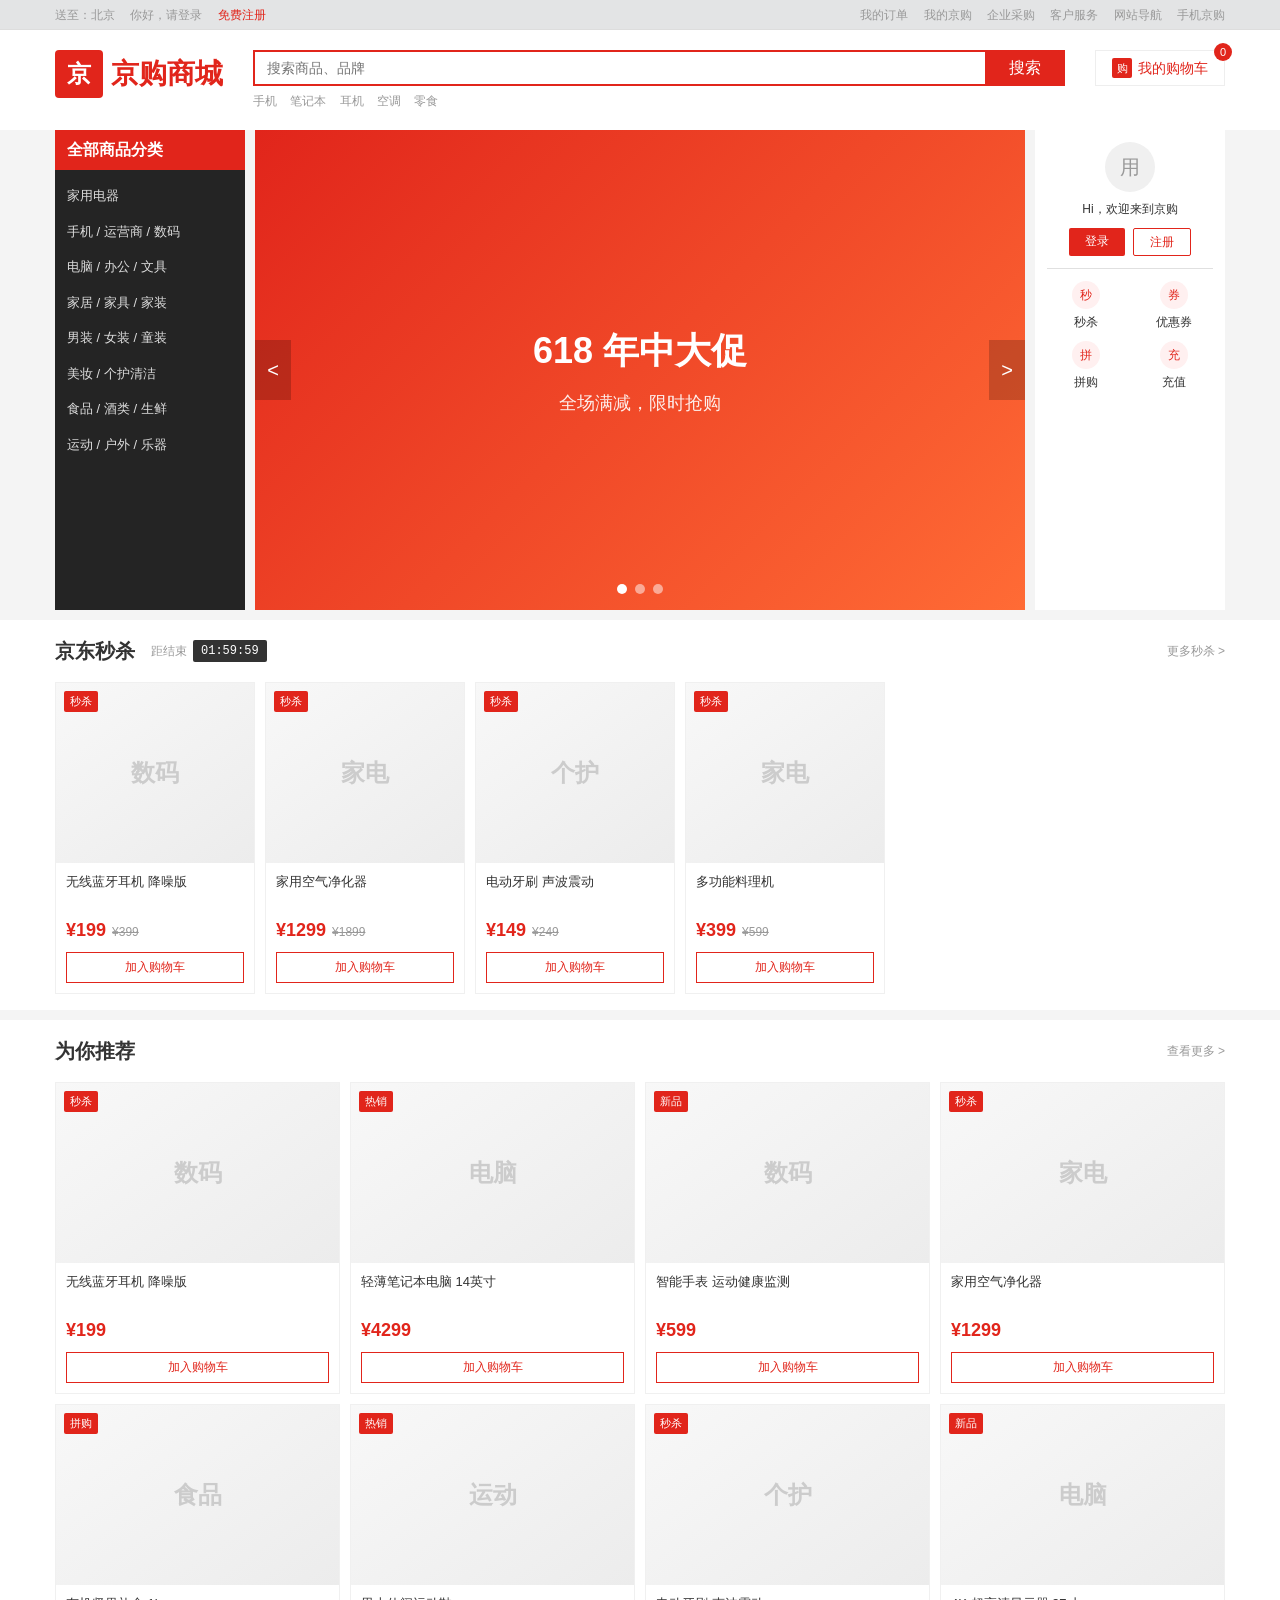
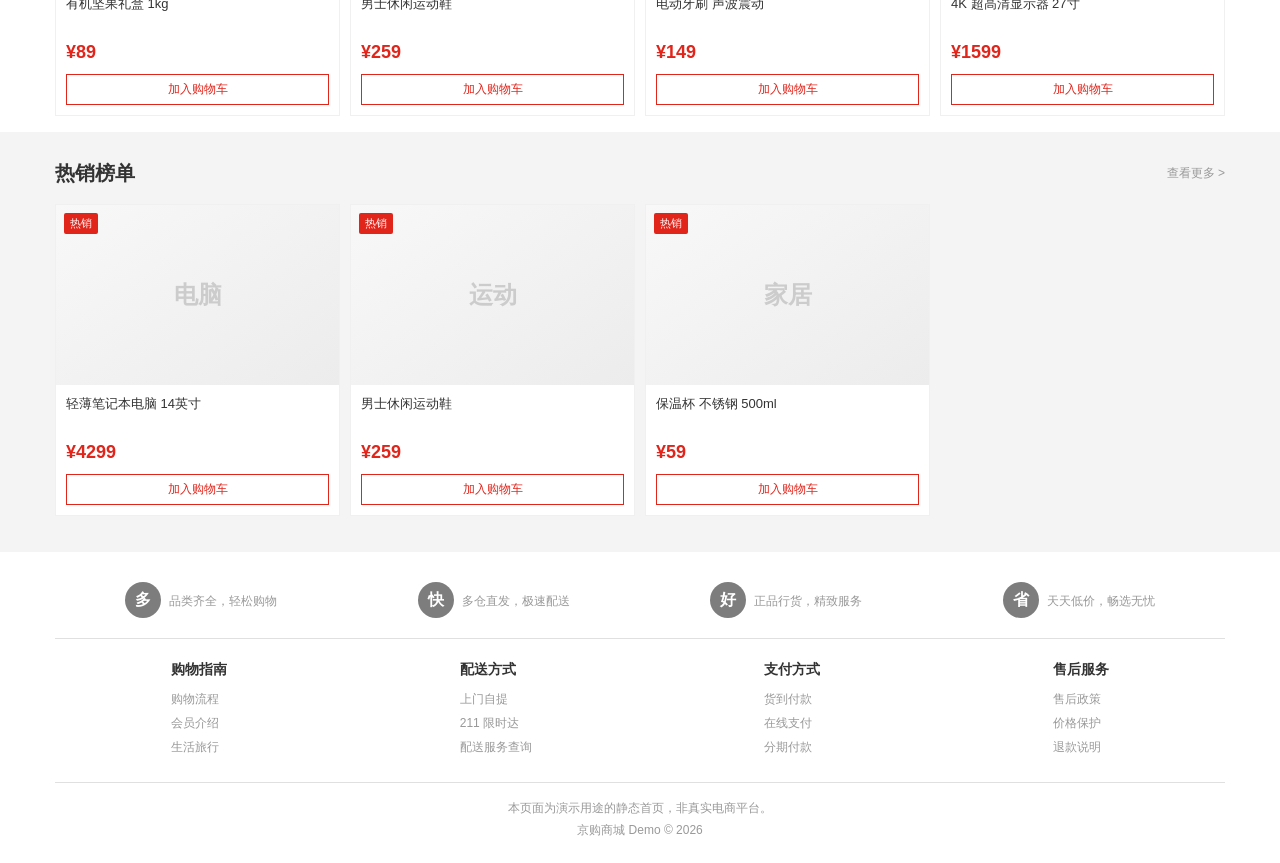
<file: demo/index.html>
<!DOCTYPE html>
<html lang="zh-CN">
<head>
  <meta charset="UTF-8">
  <meta name="viewport" content="width=device-width, initial-scale=1.0">
  <title>京购商城 - 演示首页</title>
  <link rel="stylesheet" href="css/style.css">
</head>
<body>

  <!-- 顶栏 -->
  <div class="site-top">
    <div class="container site-top-inner">
      <div class="site-top-left">
        <span class="location">送至：北京</span>
        <a href="#">你好，请登录</a>
        <a href="#" class="highlight">免费注册</a>
      </div>
      <div class="site-top-right">
        <a href="#">我的订单</a>
        <a href="#">我的京购</a>
        <a href="#">企业采购</a>
        <a href="#">客户服务</a>
        <a href="#">网站导航</a>
        <a href="#">手机京购</a>
      </div>
    </div>
  </div>

  <!-- 头部：Logo + 搜索 + 购物车 -->
  <header class="site-header">
    <div class="container header-inner">
      <a href="index.html" class="logo">
        <span class="logo-icon">京</span>
        <span class="logo-text">京购商城</span>
      </a>

      <div class="search-area">
        <div class="search-box">
          <input type="text" placeholder="搜索商品、品牌" id="searchInput">
          <button type="button" id="searchBtn">搜索</button>
        </div>
        <div class="hot-keywords">
          <a href="#">手机</a>
          <a href="#">笔记本</a>
          <a href="#">耳机</a>
          <a href="#">空调</a>
          <a href="#">零食</a>
        </div>
      </div>

      <a href="cart.html" class="cart-btn">
        <span class="cart-icon">购</span>
        我的购物车
        <span class="cart-count" id="cartCount">0</span>
      </a>
    </div>
  </header>

  <!-- 主导航区 -->
  <nav class="main-nav">
    <div class="container nav-inner">
      <!-- 左侧分类 -->
      <div class="category-menu" id="categoryMenu">
        <div class="category-title">全部商品分类</div>
        <ul class="category-list">
          <li><a href="#">家用电器</a></li>
          <li><a href="#">手机 / 运营商 / 数码</a></li>
          <li><a href="#">电脑 / 办公 / 文具</a></li>
          <li><a href="#">家居 / 家具 / 家装</a></li>
          <li><a href="#">男装 / 女装 / 童装</a></li>
          <li><a href="#">美妆 / 个护清洁</a></li>
          <li><a href="#">食品 / 酒类 / 生鲜</a></li>
          <li><a href="#">运动 / 户外 / 乐器</a></li>
        </ul>
      </div>

      <!-- 中间轮播 -->
      <div class="banner-area">
        <div class="banner-slider" id="bannerSlider">
          <div class="banner-slide active" data-index="0">
            <div class="banner-content banner-1">
              <h2>618 年中大促</h2>
              <p>全场满减，限时抢购</p>
            </div>
          </div>
          <div class="banner-slide" data-index="1">
            <div class="banner-content banner-2">
              <h2>数码新品首发</h2>
              <p>手机电脑低至 5 折</p>
            </div>
          </div>
          <div class="banner-slide" data-index="2">
            <div class="banner-content banner-3">
              <h2>家电以旧换新</h2>
              <p>最高补贴 2000 元</p>
            </div>
          </div>
        </div>
        <div class="banner-dots" id="bannerDots"></div>
        <button class="banner-arrow banner-prev" id="bannerPrev" type="button">&lt;</button>
        <button class="banner-arrow banner-next" id="bannerNext" type="button">&gt;</button>
      </div>

      <!-- 右侧快捷入口 -->
      <div class="quick-panel">
        <div class="user-panel">
          <div class="avatar">用</div>
          <p>Hi，欢迎来到京购</p>
          <div class="user-btns">
            <a href="#" class="btn-primary">登录</a>
            <a href="#" class="btn-outline">注册</a>
          </div>
        </div>
        <div class="quick-links">
          <a href="#"><span>秒</span>秒杀</a>
          <a href="#"><span>券</span>优惠券</a>
          <a href="#"><span>拼</span>拼购</a>
          <a href="#"><span>充</span>充值</a>
        </div>
      </div>
    </div>
  </nav>

  <!-- 秒杀区 -->
  <section class="seckill-section">
    <div class="container">
      <div class="section-header">
        <h2 class="seckill-title">京东秒杀</h2>
        <div class="countdown">
          <span>距结束</span>
          <span class="time" id="countdown">02:00:00</span>
        </div>
        <a href="#" class="more-link">更多秒杀 &gt;</a>
      </div>
      <div class="product-row" id="seckillProducts"></div>
    </div>
  </section>

  <!-- 推荐商品楼层 -->
  <section class="floor-section">
    <div class="container">
      <div class="section-header">
        <h2>为你推荐</h2>
        <a href="#" class="more-link">查看更多 &gt;</a>
      </div>
      <div class="product-grid" id="recommendProducts"></div>
    </div>
  </section>

  <!-- 热销楼层 -->
  <section class="floor-section floor-alt">
    <div class="container">
      <div class="section-header">
        <h2>热销榜单</h2>
        <a href="#" class="more-link">查看更多 &gt;</a>
      </div>
      <div class="product-grid" id="hotProducts"></div>
    </div>
  </section>

  <!-- 页脚 -->
  <footer class="site-footer">
    <div class="container">
      <div class="footer-service">
        <div class="service-item"><strong>多</strong>品类齐全，轻松购物</div>
        <div class="service-item"><strong>快</strong>多仓直发，极速配送</div>
        <div class="service-item"><strong>好</strong>正品行货，精致服务</div>
        <div class="service-item"><strong>省</strong>天天低价，畅选无忧</div>
      </div>
      <div class="footer-links">
        <div class="link-col">
          <h4>购物指南</h4>
          <a href="#">购物流程</a>
          <a href="#">会员介绍</a>
          <a href="#">生活旅行</a>
        </div>
        <div class="link-col">
          <h4>配送方式</h4>
          <a href="#">上门自提</a>
          <a href="#">211 限时达</a>
          <a href="#">配送服务查询</a>
        </div>
        <div class="link-col">
          <h4>支付方式</h4>
          <a href="#">货到付款</a>
          <a href="#">在线支付</a>
          <a href="#">分期付款</a>
        </div>
        <div class="link-col">
          <h4>售后服务</h4>
          <a href="#">售后政策</a>
          <a href="#">价格保护</a>
          <a href="#">退款说明</a>
        </div>
      </div>
      <div class="footer-copy">
        <p>本页面为演示用途的静态首页，非真实电商平台。</p>
        <p>京购商城 Demo &copy; 2026</p>
      </div>
    </div>
  </footer>

  <script src="js/config.js"></script>
  <script src="js/main.js"></script>
</body>
</html>
</file>
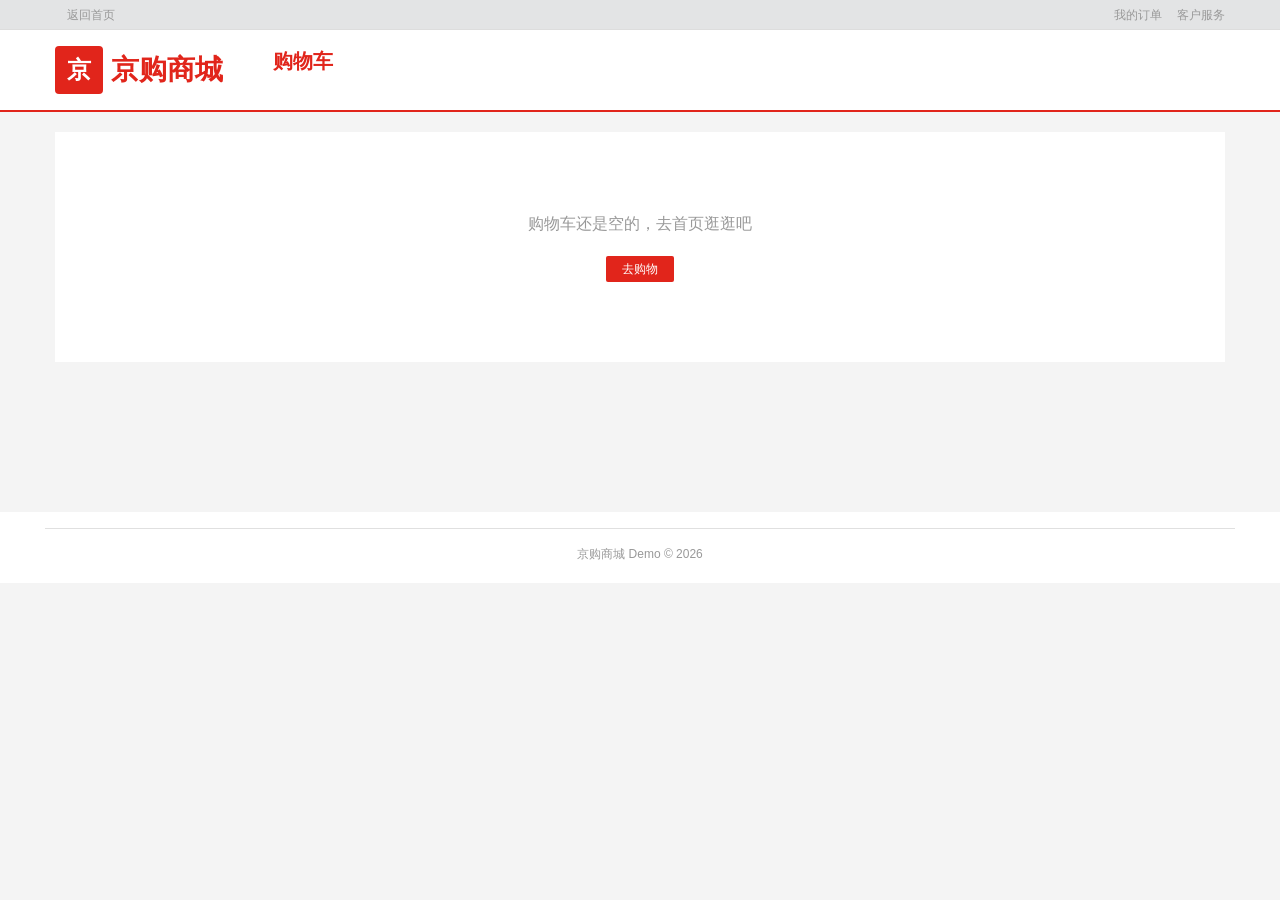
<file: demo/cart.html>
<!DOCTYPE html>
<html lang="zh-CN">
<head>
  <meta charset="UTF-8">
  <meta name="viewport" content="width=device-width, initial-scale=1.0">
  <title>购物车 - 京购商城</title>
  <link rel="stylesheet" href="css/style.css">
</head>
<body>

  <div class="site-top">
    <div class="container site-top-inner">
      <div class="site-top-left">
        <a href="index.html">返回首页</a>
      </div>
      <div class="site-top-right">
        <a href="#">我的订单</a>
        <a href="#">客户服务</a>
      </div>
    </div>
  </div>

  <header class="site-header site-header-simple">
    <div class="container header-inner">
      <a href="index.html" class="logo">
        <span class="logo-icon">京</span>
        <span class="logo-text">京购商城</span>
      </a>
      <h1 class="page-title">购物车</h1>
    </div>
  </header>

  <main class="cart-page">
    <div class="container">
      <div class="cart-table" id="cartTable">
        <div class="cart-empty" id="cartEmpty">
          <p>购物车还是空的，去首页逛逛吧</p>
          <a href="index.html" class="btn-primary">去购物</a>
        </div>
        <div class="cart-list hidden" id="cartList"></div>
      </div>

      <div class="cart-summary hidden" id="cartSummary">
        <div class="summary-left">
          <label><input type="checkbox" id="selectAll" checked> 全选</label>
          <button type="button" class="btn-text" id="clearCart">清空购物车</button>
        </div>
        <div class="summary-right">
          <span>已选 <strong id="selectedCount">0</strong> 件商品</span>
          <span>合计：<strong class="total-price" id="totalPrice">0.00</strong></span>
          <button type="button" class="btn-checkout" id="checkoutBtn">去结算</button>
        </div>
      </div>
    </div>
  </main>

  <footer class="site-footer site-footer-mini">
    <div class="container footer-copy">
      <p>京购商城 Demo &copy; 2026</p>
    </div>
  </footer>

  <script src="js/config.js"></script>
  <script src="js/cart.js"></script>
</body>
</html>
</file>
<file: demo/css/style.css>
/* 京购商城 Demo - 京东风格静态首页样式 */

:root {
  --brand: #e1251b;
  --brand-dark: #c81623;
  --text: #333;
  --text-light: #999;
  --bg: #f4f4f4;
  --white: #fff;
  --border: #e0e0e0;
  --container-width: 1190px;
}

* {
  margin: 0;
  padding: 0;
  box-sizing: border-box;
}

body {
  font-family: "PingFang SC", "Microsoft YaHei", sans-serif;
  font-size: 12px;
  color: var(--text);
  background: var(--bg);
  line-height: 1.5;
}

a {
  color: var(--text-light);
  text-decoration: none;
}

a:hover {
  color: var(--brand);
}

.container {
  width: var(--container-width);
  max-width: 100%;
  margin: 0 auto;
  padding: 0 10px;
}

.hidden {
  display: none !important;
}

/* 顶栏 */
.site-top {
  background: #e3e4e5;
  border-bottom: 1px solid #ddd;
  height: 30px;
  line-height: 30px;
}

.site-top-inner {
  display: flex;
  justify-content: space-between;
}

.site-top a {
  margin-left: 12px;
}

.site-top .highlight {
  color: var(--brand);
}

.location {
  color: var(--text-light);
}

/* 头部 */
.site-header {
  background: var(--white);
  padding: 20px 0;
}

.header-inner {
  display: flex;
  align-items: flex-start;
  gap: 30px;
}

.logo {
  display: flex;
  align-items: center;
  gap: 8px;
  flex-shrink: 0;
}

.logo-icon {
  display: inline-flex;
  align-items: center;
  justify-content: center;
  width: 48px;
  height: 48px;
  background: var(--brand);
  color: var(--white);
  font-size: 24px;
  font-weight: bold;
  border-radius: 4px;
}

.logo-text {
  font-size: 28px;
  font-weight: bold;
  color: var(--brand);
}

.search-area {
  flex: 1;
}

.search-box {
  display: flex;
  height: 36px;
}

.search-box input {
  flex: 1;
  border: 2px solid var(--brand);
  border-right: none;
  padding: 0 12px;
  font-size: 14px;
  outline: none;
}

.search-box button {
  width: 80px;
  background: var(--brand);
  color: var(--white);
  border: none;
  font-size: 16px;
  cursor: pointer;
}

.search-box button:hover {
  background: var(--brand-dark);
}

.hot-keywords {
  margin-top: 6px;
}

.hot-keywords a {
  margin-right: 10px;
  color: var(--text-light);
}

.cart-btn {
  display: flex;
  align-items: center;
  gap: 6px;
  height: 36px;
  padding: 0 16px;
  background: var(--white);
  border: 1px solid #eee;
  color: var(--brand);
  font-size: 14px;
  position: relative;
  flex-shrink: 0;
}

.cart-icon {
  display: inline-flex;
  align-items: center;
  justify-content: center;
  width: 20px;
  height: 20px;
  background: var(--brand);
  color: var(--white);
  font-size: 11px;
  border-radius: 2px;
}

.cart-count {
  position: absolute;
  top: -8px;
  right: -8px;
  background: var(--brand);
  color: var(--white);
  font-size: 11px;
  min-width: 18px;
  height: 18px;
  line-height: 18px;
  text-align: center;
  border-radius: 9px;
}

/* 主导航 */
.main-nav {
  margin-bottom: 10px;
}

.nav-inner {
  display: flex;
  gap: 10px;
  height: 480px;
}

.category-menu {
  width: 190px;
  background: rgba(0, 0, 0, 0.85);
  color: var(--white);
  position: relative;
  flex-shrink: 0;
}

.category-title {
  height: 40px;
  line-height: 40px;
  padding: 0 12px;
  background: var(--brand);
  font-size: 16px;
  font-weight: bold;
}

.category-list {
  list-style: none;
  padding: 8px 0;
}

.category-list li a {
  display: block;
  padding: 8px 12px;
  color: #ddd;
  font-size: 13px;
}

.category-list li a:hover {
  background: rgba(255, 255, 255, 0.1);
  color: var(--white);
}

.banner-area {
  flex: 1;
  position: relative;
  overflow: hidden;
  background: var(--white);
}

.banner-slider {
  height: 100%;
  position: relative;
}

.banner-slide {
  position: absolute;
  inset: 0;
  opacity: 0;
  transition: opacity 0.5s;
}

.banner-slide.active {
  opacity: 1;
}

.banner-content {
  height: 100%;
  display: flex;
  flex-direction: column;
  justify-content: center;
  align-items: center;
  color: var(--white);
}

.banner-content h2 {
  font-size: 36px;
  margin-bottom: 12px;
}

.banner-content p {
  font-size: 18px;
  opacity: 0.9;
}

.banner-1 { background: linear-gradient(135deg, #e1251b, #ff6b35); }
.banner-2 { background: linear-gradient(135deg, #1a73e8, #4285f4); }
.banner-3 { background: linear-gradient(135deg, #0d904f, #34a853); }

.banner-dots {
  position: absolute;
  bottom: 16px;
  left: 50%;
  transform: translateX(-50%);
  display: flex;
  gap: 8px;
}

.banner-dots .dot {
  width: 10px;
  height: 10px;
  border-radius: 50%;
  border: none;
  background: rgba(255, 255, 255, 0.5);
  cursor: pointer;
}

.banner-dots .dot.active {
  background: var(--white);
}

.banner-arrow {
  position: absolute;
  top: 50%;
  transform: translateY(-50%);
  width: 36px;
  height: 60px;
  background: rgba(0, 0, 0, 0.2);
  color: var(--white);
  border: none;
  font-size: 20px;
  cursor: pointer;
}

.banner-arrow:hover {
  background: rgba(0, 0, 0, 0.4);
}

.banner-prev { left: 0; }
.banner-next { right: 0; }

.quick-panel {
  width: 190px;
  background: var(--white);
  flex-shrink: 0;
  padding: 12px;
}

.user-panel {
  text-align: center;
  padding-bottom: 12px;
  border-bottom: 1px solid var(--border);
}

.avatar {
  width: 50px;
  height: 50px;
  margin: 0 auto 8px;
  background: #f0f0f0;
  border-radius: 50%;
  display: flex;
  align-items: center;
  justify-content: center;
  font-size: 20px;
  color: var(--text-light);
}

.user-btns {
  display: flex;
  gap: 8px;
  justify-content: center;
  margin-top: 10px;
}

.btn-primary {
  display: inline-block;
  padding: 4px 16px;
  background: var(--brand);
  color: var(--white);
  border: none;
  border-radius: 2px;
  cursor: pointer;
  font-size: 12px;
}

.btn-outline {
  display: inline-block;
  padding: 4px 16px;
  border: 1px solid var(--brand);
  color: var(--brand);
  border-radius: 2px;
  font-size: 12px;
}

.quick-links {
  display: grid;
  grid-template-columns: 1fr 1fr;
  gap: 10px;
  margin-top: 12px;
}

.quick-links a {
  display: flex;
  flex-direction: column;
  align-items: center;
  gap: 4px;
  color: var(--text);
  font-size: 12px;
}

.quick-links span {
  width: 28px;
  height: 28px;
  background: #fff0f0;
  color: var(--brand);
  border-radius: 50%;
  display: flex;
  align-items: center;
  justify-content: center;
  font-size: 12px;
}

/* 秒杀区 */
.seckill-section {
  background: var(--white);
  margin-bottom: 10px;
  padding: 16px 0;
}

.section-header {
  display: flex;
  align-items: center;
  margin-bottom: 16px;
  gap: 16px;
}

.section-header h2 {
  font-size: 20px;
  color: var(--text);
}

.seckill-title {
  color: var(--brand);
}

.countdown {
  display: flex;
  align-items: center;
  gap: 6px;
  color: var(--text-light);
}

.countdown .time {
  background: #333;
  color: var(--white);
  padding: 2px 8px;
  border-radius: 2px;
  font-family: monospace;
}

.more-link {
  margin-left: auto;
  color: var(--text-light);
}

.product-row {
  display: flex;
  gap: 10px;
  overflow-x: auto;
}

.product-row .product-card {
  flex: 0 0 200px;
}

/* 商品楼层 */
.floor-section {
  background: var(--white);
  margin-bottom: 10px;
  padding: 16px 0;
}

.floor-alt {
  background: var(--bg);
}

.product-grid {
  display: grid;
  grid-template-columns: repeat(4, 1fr);
  gap: 10px;
}

.product-card {
  background: var(--white);
  border: 1px solid #f0f0f0;
  transition: box-shadow 0.2s;
}

.product-card:hover {
  box-shadow: 0 2px 12px rgba(0, 0, 0, 0.1);
}

.product-img {
  height: 180px;
  background: linear-gradient(145deg, #f8f8f8, #ececec);
  position: relative;
  display: flex;
  align-items: center;
  justify-content: center;
}

.product-img::after {
  content: attr(data-category);
  font-size: 24px;
  color: #ccc;
  font-weight: bold;
}

.product-tag {
  position: absolute;
  top: 8px;
  left: 8px;
  background: var(--brand);
  color: var(--white);
  padding: 2px 6px;
  font-size: 11px;
  border-radius: 2px;
}

.product-info {
  padding: 10px;
}

.product-name {
  font-size: 13px;
  font-weight: normal;
  height: 36px;
  overflow: hidden;
  margin-bottom: 8px;
  line-height: 1.4;
}

.product-price {
  margin-bottom: 8px;
}

.price-current {
  color: var(--brand);
  font-size: 18px;
  font-weight: bold;
}

.price-original {
  color: var(--text-light);
  text-decoration: line-through;
  margin-left: 6px;
  font-size: 12px;
}

.btn-add-cart {
  width: 100%;
  padding: 6px 0;
  background: var(--white);
  border: 1px solid var(--brand);
  color: var(--brand);
  cursor: pointer;
  font-size: 12px;
}

.btn-add-cart:hover {
  background: var(--brand);
  color: var(--white);
}

/* 页脚 */
.site-footer {
  background: var(--white);
  margin-top: 20px;
  padding: 30px 0 20px;
}

.footer-service {
  display: flex;
  justify-content: space-around;
  padding-bottom: 20px;
  border-bottom: 1px solid var(--border);
  margin-bottom: 20px;
}

.service-item {
  color: var(--text-light);
}

.service-item strong {
  display: inline-flex;
  align-items: center;
  justify-content: center;
  width: 36px;
  height: 36px;
  background: #7d7d7d;
  color: var(--white);
  border-radius: 50%;
  margin-right: 8px;
  font-size: 16px;
}

.footer-links {
  display: flex;
  justify-content: space-around;
  margin-bottom: 20px;
}

.link-col h4 {
  font-size: 14px;
  margin-bottom: 10px;
}

.link-col a {
  display: block;
  margin-bottom: 6px;
}

.footer-copy {
  text-align: center;
  color: var(--text-light);
  padding-top: 16px;
  border-top: 1px solid var(--border);
}

.footer-copy p {
  margin-bottom: 4px;
}

/* Toast */
.toast {
  position: fixed;
  top: 50%;
  left: 50%;
  transform: translate(-50%, -50%);
  background: rgba(0, 0, 0, 0.75);
  color: var(--white);
  padding: 12px 24px;
  border-radius: 4px;
  font-size: 14px;
  z-index: 9999;
}

/* 购物车页 */
.site-header-simple {
  padding: 16px 0;
  border-bottom: 2px solid var(--brand);
}

.page-title {
  font-size: 20px;
  color: var(--brand);
  margin-left: 20px;
}

.cart-page {
  padding: 20px 0 40px;
  min-height: 400px;
}

.cart-empty {
  text-align: center;
  padding: 80px 0;
  background: var(--white);
}

.cart-empty p {
  font-size: 16px;
  color: var(--text-light);
  margin-bottom: 20px;
}

.cart-list {
  background: var(--white);
}

.cart-item {
  display: flex;
  align-items: center;
  padding: 16px;
  border-bottom: 1px solid var(--border);
  gap: 16px;
}

.cart-item-img {
  width: 80px;
  height: 80px;
  background: #f0f0f0;
  display: flex;
  align-items: center;
  justify-content: center;
  font-size: 24px;
  color: #ccc;
}

.cart-item-img::after {
  content: attr(data-name);
}

.cart-item-info {
  flex: 1;
}

.cart-item-info h3 {
  font-size: 14px;
  font-weight: normal;
  margin-bottom: 6px;
}

.cart-item-qty {
  display: flex;
  align-items: center;
  gap: 8px;
}

.qty-btn {
  width: 24px;
  height: 24px;
  border: 1px solid var(--border);
  background: var(--white);
  cursor: pointer;
}

.cart-item-subtotal {
  width: 80px;
  text-align: right;
  color: var(--brand);
  font-weight: bold;
}

.btn-text {
  background: none;
  border: none;
  color: var(--text-light);
  cursor: pointer;
  font-size: 12px;
}

.btn-text:hover {
  color: var(--brand);
}

.cart-summary {
  display: flex;
  justify-content: space-between;
  align-items: center;
  background: var(--white);
  padding: 16px;
  margin-top: 10px;
  border: 1px solid var(--border);
}

.summary-right {
  display: flex;
  align-items: center;
  gap: 20px;
}

.total-price {
  color: var(--brand);
  font-size: 22px;
}

.btn-checkout {
  padding: 10px 30px;
  background: var(--brand);
  color: var(--white);
  border: none;
  font-size: 16px;
  cursor: pointer;
}

.btn-checkout:hover {
  background: var(--brand-dark);
}

.site-footer-mini {
  margin-top: 0;
  padding: 16px 0;
}

@media (max-width: 1200px) {
  .nav-inner {
    height: auto;
    flex-wrap: wrap;
  }

  .category-menu,
  .quick-panel {
    width: 100%;
  }

  .banner-area {
    height: 300px;
  }

  .product-grid {
    grid-template-columns: repeat(2, 1fr);
  }
}
</file>
